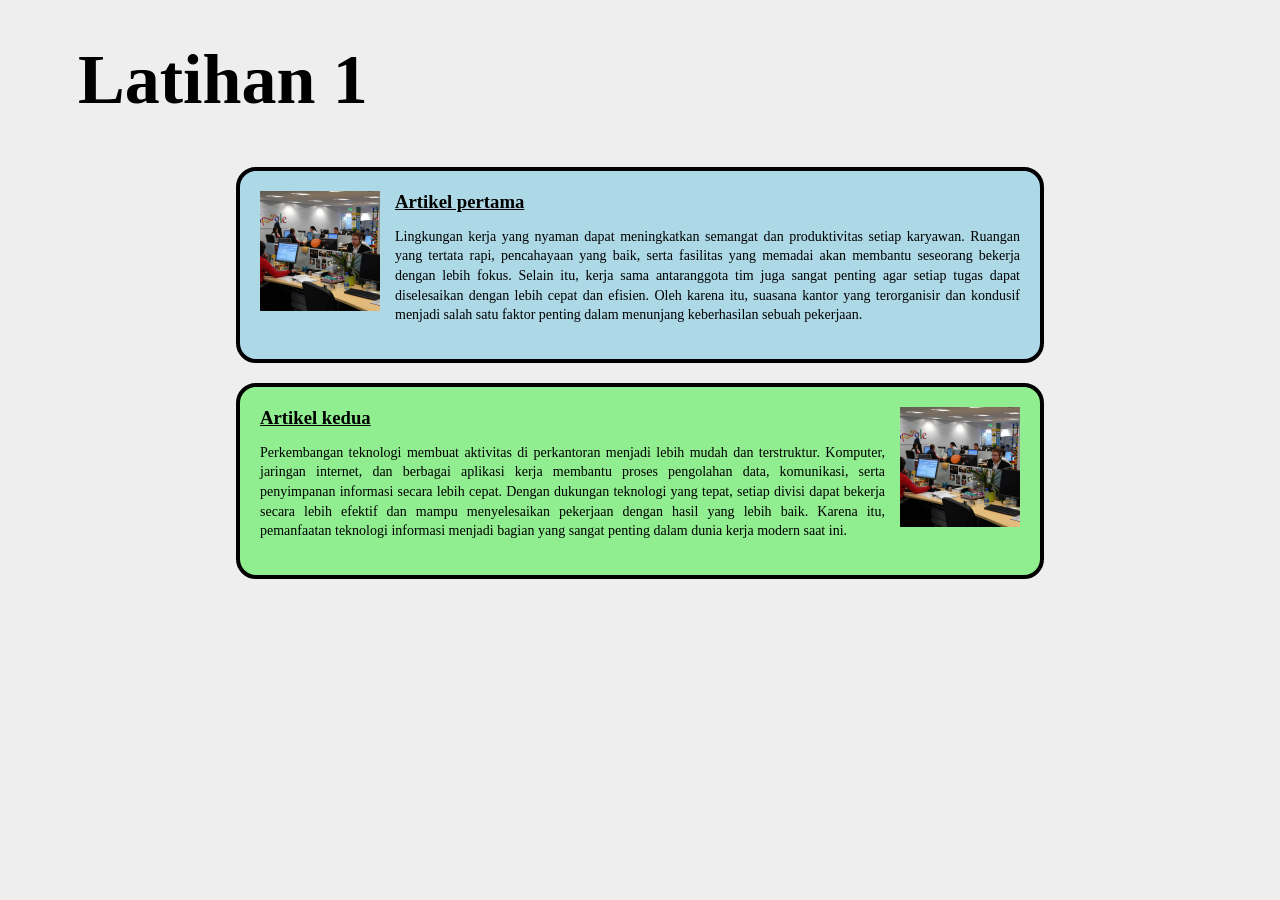
<file: TP4 - Full Project/index.html>
<!DOCTYPE html>
<html lang="id">
<head>
    <meta charset="UTF-8">
    <meta name="viewport" content="width=device-width, initial-scale=1.0">
    <title>Latihan 1</title>
    <link rel="stylesheet" href="style.css">
</head>
<body>

    <h1>Latihan 1</h1>

    <div class="box box1">
        <img src="gambar.jpg" alt="Suasana kerja di kantor">
        <h3>Artikel pertama</h3>
        <p>
            Lingkungan kerja yang nyaman dapat meningkatkan semangat dan produktivitas setiap karyawan.
            Ruangan yang tertata rapi, pencahayaan yang baik, serta fasilitas yang memadai akan membantu
            seseorang bekerja dengan lebih fokus. Selain itu, kerja sama antaranggota tim juga sangat penting
            agar setiap tugas dapat diselesaikan dengan lebih cepat dan efisien. Oleh karena itu, suasana
            kantor yang terorganisir dan kondusif menjadi salah satu faktor penting dalam menunjang keberhasilan
            sebuah pekerjaan.
        </p>
    </div>

    <div class="box box2">
        <img src="gambar.jpg" alt="Aktivitas tim di kantor">
        <h3>Artikel kedua</h3>
        <p>
            Perkembangan teknologi membuat aktivitas di perkantoran menjadi lebih mudah dan terstruktur.
            Komputer, jaringan internet, dan berbagai aplikasi kerja membantu proses pengolahan data,
            komunikasi, serta penyimpanan informasi secara lebih cepat. Dengan dukungan teknologi yang tepat,
            setiap divisi dapat bekerja secara lebih efektif dan mampu menyelesaikan pekerjaan dengan hasil
            yang lebih baik. Karena itu, pemanfaatan teknologi informasi menjadi bagian yang sangat penting
            dalam dunia kerja modern saat ini.
        </p>
    </div>

</body>
</html>
</file>
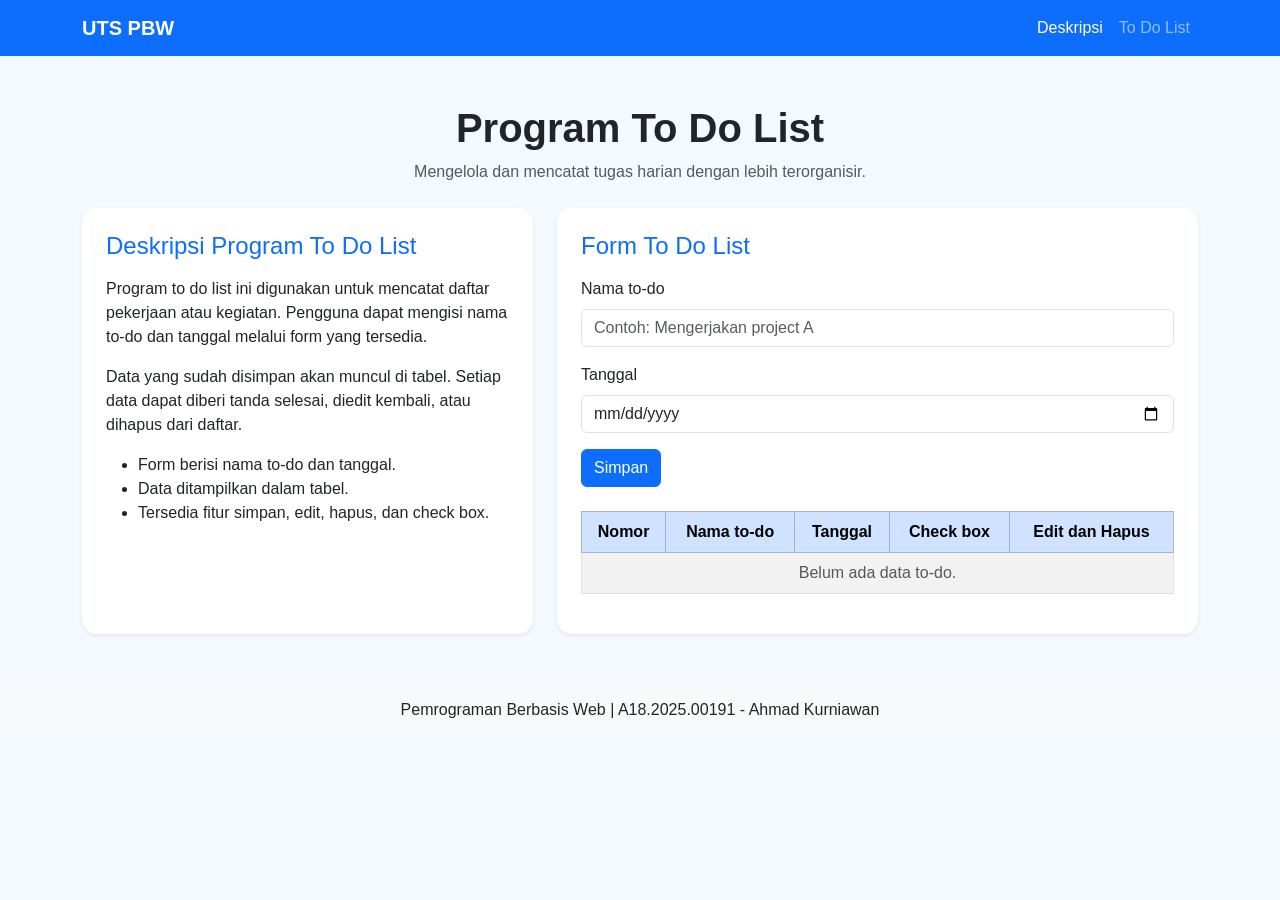
<file: UTS - PBW/index.html>
<!DOCTYPE html>
<html lang="id">
<head>
  <meta charset="UTF-8">
  <meta name="viewport" content="width=device-width, initial-scale=1.0">
  <title>UTS Pemrograman Berbasis Web</title>

  <!-- Bootstrap CSS -->
  <link href="https://cdn.jsdelivr.net/npm/bootstrap@5.3.3/dist/css/bootstrap.min.css" rel="stylesheet">

  <!-- CSS sendiri -->
  <link rel="stylesheet" href="style.css">
</head>
<body>
  <nav class="navbar navbar-expand-lg bg-primary navbar-dark sticky-top">
    <div class="container">
      <a class="navbar-brand fw-bold" href="#">UTS PBW</a>
      <button class="navbar-toggler" type="button" data-bs-toggle="collapse" data-bs-target="#navbarMenu">
        <span class="navbar-toggler-icon"></span>
      </button>
      <div class="collapse navbar-collapse" id="navbarMenu">
        <ul class="navbar-nav ms-auto">
          <li class="nav-item">
            <a class="nav-link active" href="#deskripsi">Deskripsi</a>
          </li>
          <li class="nav-item">
            <a class="nav-link" href="#todolist">To Do List</a>
          </li>
        </ul>
      </div>
    </div>
  </nav>

  <main class="container my-5">
    <div class="text-center mb-4">
      <h1 class="fw-bold">Program To Do List</h1>
      <p class="text-muted">Mengelola dan mencatat tugas harian dengan lebih terorganisir.</p>
    </div>

    <!-- Layout 2 kolom -->
    <div class="row g-4">
      <!-- Kolom kiri: deskripsi -->
      <div class="col-md-5" id="deskripsi">
        <div class="card shadow-sm h-100 border-0">
          <div class="card-body p-4">
            <h2 class="h4 mb-3 text-primary">Deskripsi Program To Do List</h2>
            <p>
              Program to do list ini digunakan untuk mencatat daftar pekerjaan atau kegiatan.
              Pengguna dapat mengisi nama to-do dan tanggal melalui form yang tersedia.
            </p>
            <p>
              Data yang sudah disimpan akan muncul di tabel. Setiap data dapat diberi tanda selesai,
              diedit kembali, atau dihapus dari daftar.
            </p>
            <ul class="mb-0">
              <li>Form berisi nama to-do dan tanggal.</li>
              <li>Data ditampilkan dalam tabel.</li>
              <li>Tersedia fitur simpan, edit, hapus, dan check box.</li>
            </ul>
          </div>
        </div>
      </div>

      <!-- Kolom kanan: form dan tabel -->
      <div class="col-md-7" id="todolist">
        <div class="card shadow-sm border-0">
          <div class="card-body p-4">
            <h2 class="h4 mb-3 text-primary">Form To Do List</h2>

            <!-- Baris pertama: form -->
            <form id="todoForm" class="mb-4">
              <div class="mb-3">
                <label for="namaTodo" class="form-label">Nama to-do</label>
                <input type="text" class="form-control" id="namaTodo" placeholder="Contoh: Mengerjakan project A">
              </div>
              <div class="mb-3">
                <label for="tanggalTodo" class="form-label">Tanggal</label>
                <input type="date" class="form-control" id="tanggalTodo">
              </div>
              <button type="submit" class="btn btn-primary" id="tombolSimpan">Simpan</button>
              <button type="button" class="btn btn-secondary d-none" id="tombolBatal">Batal</button>
            </form>

            <!-- Baris kedua: tabel hasil input -->
            <div class="table-responsive">
              <table class="table table-bordered table-striped align-middle text-center">
                <thead class="table-primary">
                  <tr>
                    <th>Nomor</th>
                    <th>Nama to-do</th>
                    <th>Tanggal</th>
                    <th>Check box</th>
                    <th>Edit dan Hapus</th>
                  </tr>
                </thead>
                <tbody id="isiTabel">
                  <tr>
                    <td colspan="5" class="text-muted">Belum ada data to-do.</td>
                  </tr>
                </tbody>
              </table>
            </div>
          </div>
        </div>
      </div>
    </div>
  </main>

  <footer class="text-center py-3 bg-light">
    <p class="mb-0">Pemrograman Berbasis Web | A18.2025.00191 - Ahmad Kurniawan</p>
  </footer>

  <!-- Bootstrap JS -->
  <script src="https://cdn.jsdelivr.net/npm/bootstrap@5.3.3/dist/js/bootstrap.bundle.min.js"></script>

  <!-- JavaScript sendiri -->
  <script src="script.js"></script>
</body>
</html>
</file>
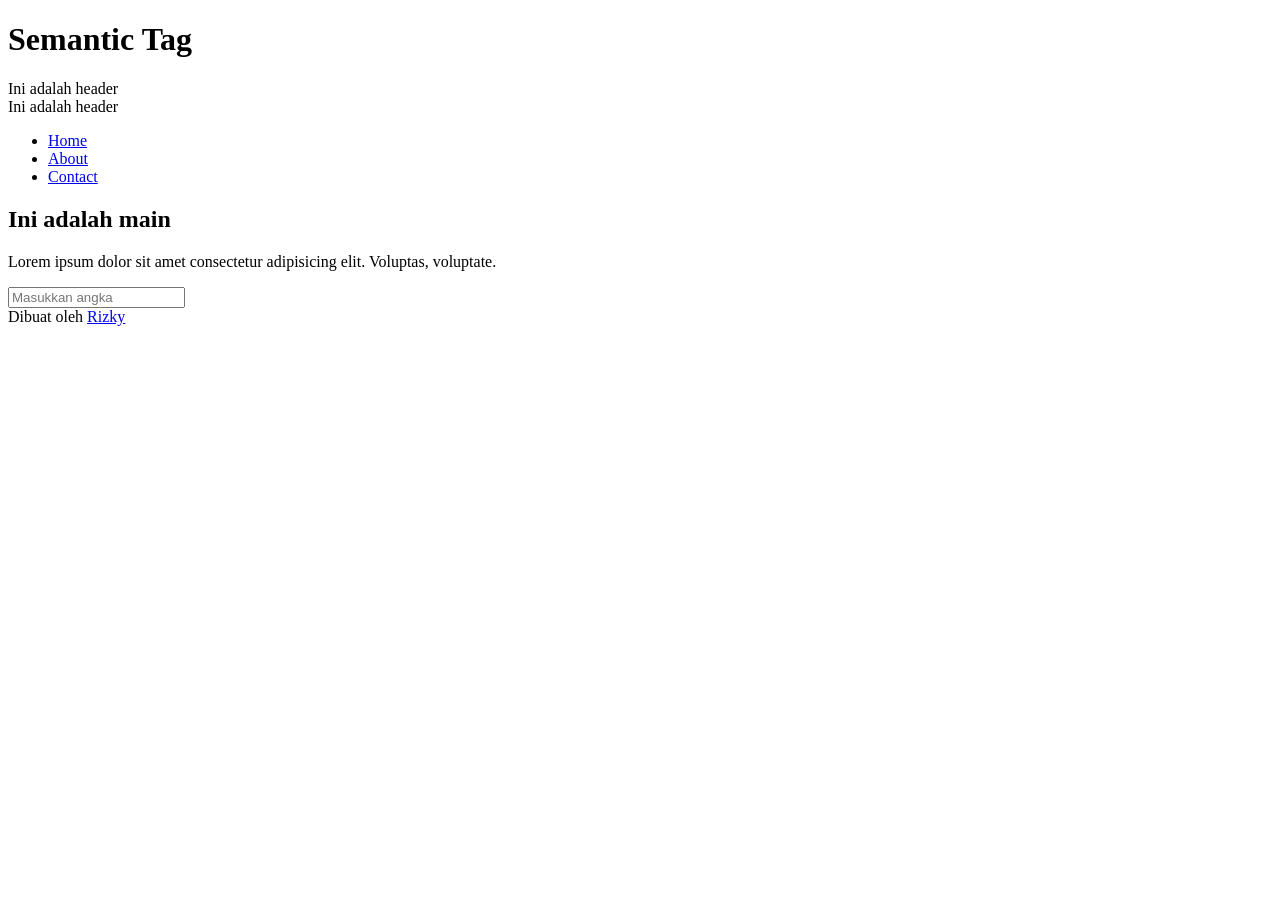
<file: P10 - Materi CRUD/body.html>
<!DOCTYPE html>
<html lang="en">
<head>
    <meta charset="UTF-8">
    <meta name="viewport" content="width=device-width, initial-scale=1.0">
    <title>Semantic Tag</title>
</head>
<body onload="alert('Selamat datang di website saya')">
    <h1>Semantic Tag</h1>
    <div id="header">
        Ini adalah header
    </div>
    <header>
        Ini adalah header
    </header>
    <nav>
        <ul id="menu">
            <li><a href="#">Home</a></li>
            <li><a href="#">About</a></li>
            <li><a href="#">Contact</a></li>
        </ul>
    </nav>
    <main>
        <h2>Ini adalah main</h2>
        <p>Lorem ipsum dolor sit amet consectetur adipisicing elit. Voluptas, voluptate.</p>
        <input type="text" name="angka" id="angka" placeholder="Masukkan angka">
    </main>
    <footer>
        Dibuat oleh <a href="#">Rizky</a>
    </footer>
    <script>
        var i = 0
        i = "ABC"
        i = 5.8
        i = true
        var j = 10
        var k = 15
        var hasil = j + k
        console.log(hasil)
        var angka = document.getElementById("angka").value
        hasil = Number(angka) + j // hasilnya akan menjadi number karena angka diubah menjadi number
        console.log(hasil)
    </script>
</body>
</html>
</file>
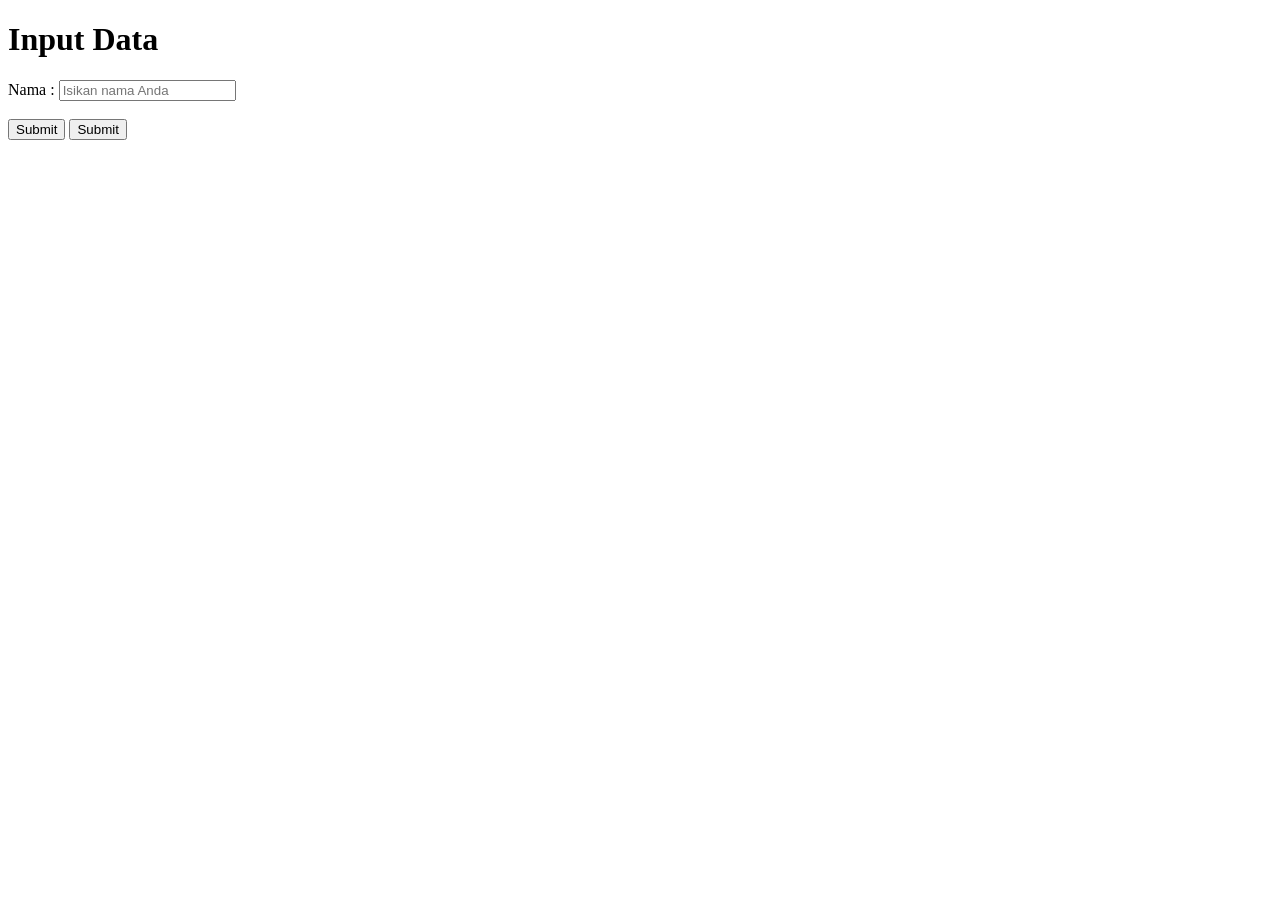
<file: P10 - Materi CRUD/form.html>
<!DOCTYPE html>
<html lang="en">
<head>
    <meta charset="UTF-8">
    <meta name="viewport" content="width=device-width, initial-scale=1.0">
    <title>Form</title>
</head>
<body>
    <h1>Input Data</h1>
    <form action="">
        Nama : <input type="text" name="nama" placeholder="Isikan nama Anda" required>
        <br><br>
        <button type="submit">Submit</button>
        <input type="submit" value="Submit">
    </form>
</body>
</html>
</file>
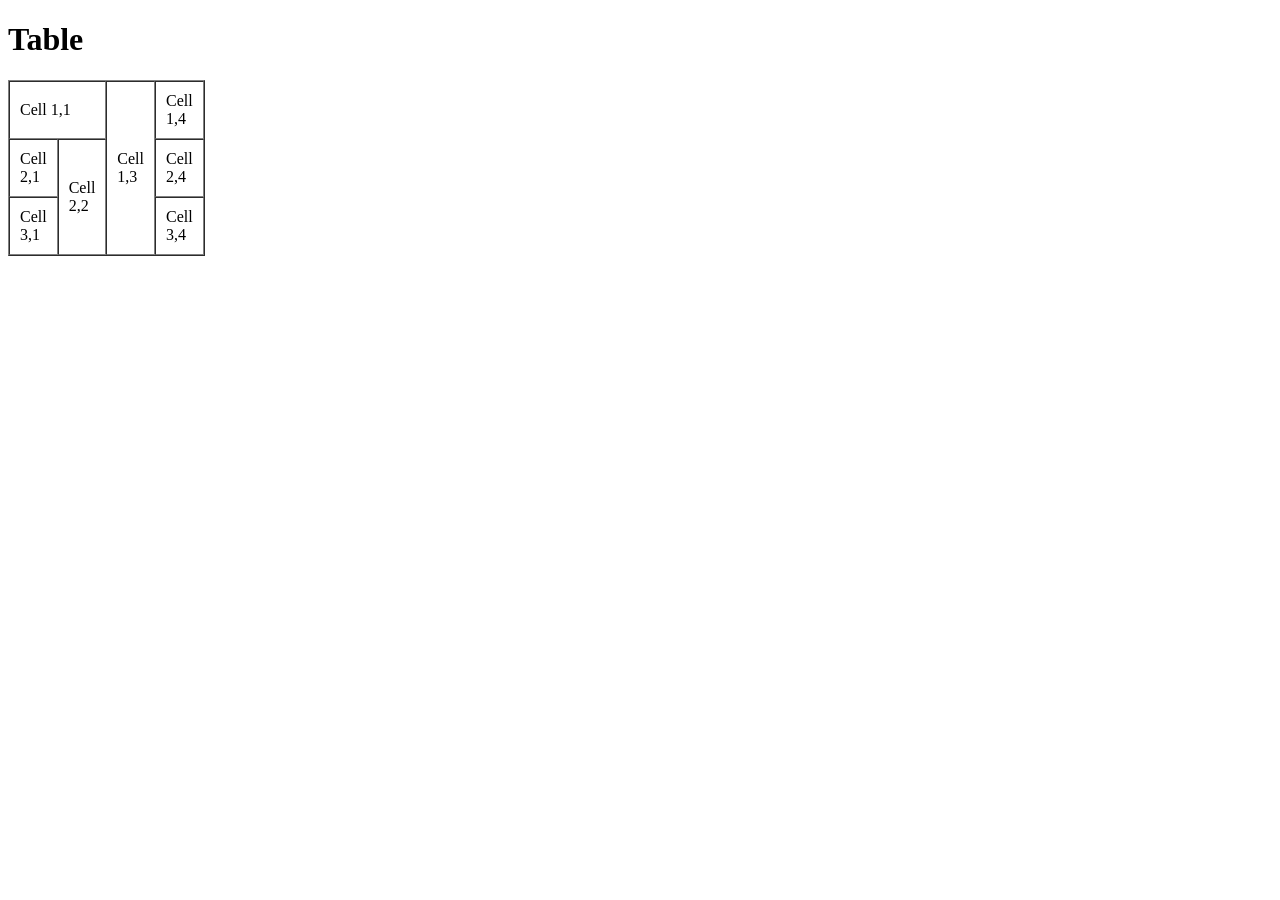
<file: P10 - Materi CRUD/table.html>
<!DOCTYPE html>
<html lang="en">
<head>
    <meta charset="UTF-8">
    <meta name="viewport" content="width=device-width, initial-scale=1.0">
    <title>Table</title>
</head>
<body>
    <h1>Table</h1>
    <table border="1" cellspacing="0" cellpadding="10" width="100">
        <tr>
            <td colspan="2">Cell 1,1</td>
            <td rowspan="3">Cell 1,3</td>
            <td>Cell 1,4</td>
        </tr>
        <tr>
            <td>Cell 2,1</td>
            <td rowspan="2">Cell 2,2</td>

            <td>Cell 2,4</td>
        </tr>
        <tr>
            <td>Cell 3,1</td>

            <td>Cell 3,4</td>
        </tr>
    </table>
</body>
</html>
</file>
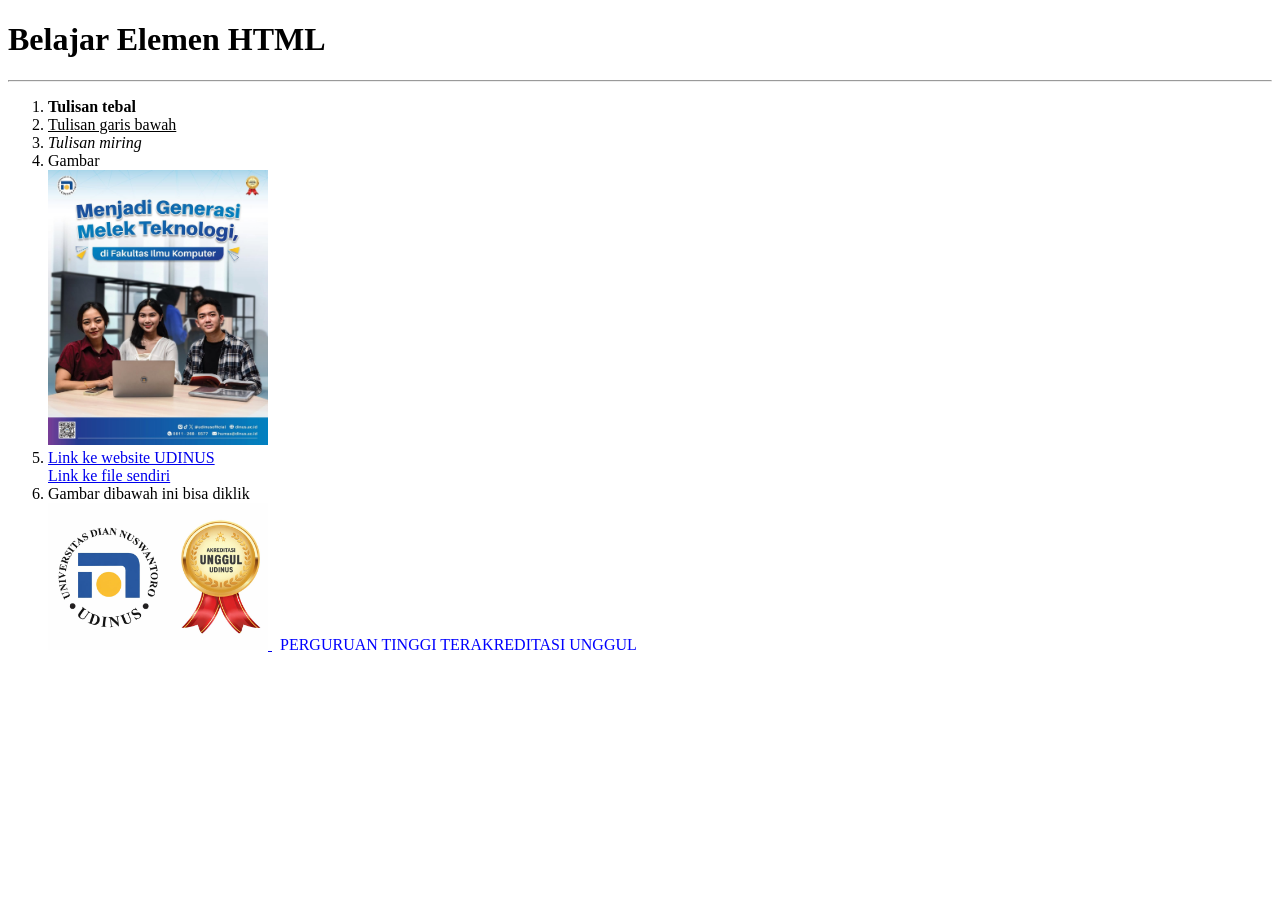
<file: TP2 - Bagian 1/latihan1.html>
<!DOCTYPE html>
<html>
<head>
    <title>Latihan 1</title>
</head>
<body>
    <h1>Belajar Elemen HTML</h1>
    <hr>

    <ol>
        <li><b>Tulisan tebal</b></li>
        <li><u>Tulisan garis bawah</u></li>
        <li><i>Tulisan miring</i></li>
        <li>
            Gambar <br>
            <img src="gambar.jpg" alt="Gambar" width="220">
        </li>
        <li>
            <a href="https://dinus.ac.id" target="_blank">Link ke website UDINUS</a><br>
            <a href="profil.html">Link ke file sendiri</a>
        </li>
        <li>
            Gambar dibawah ini bisa diklik <br>
            <a href="https://dinus.ac.id" target="_blank">
                <img src="logo-udinus.jpeg" alt="Logo UDINUS" width="220">
            </a>
            &nbsp;
            <font color="blue">PERGURUAN TINGGI TERAKREDITASI UNGGUL</font>
        </li>
    </ol>
</body>
</html>
</file>
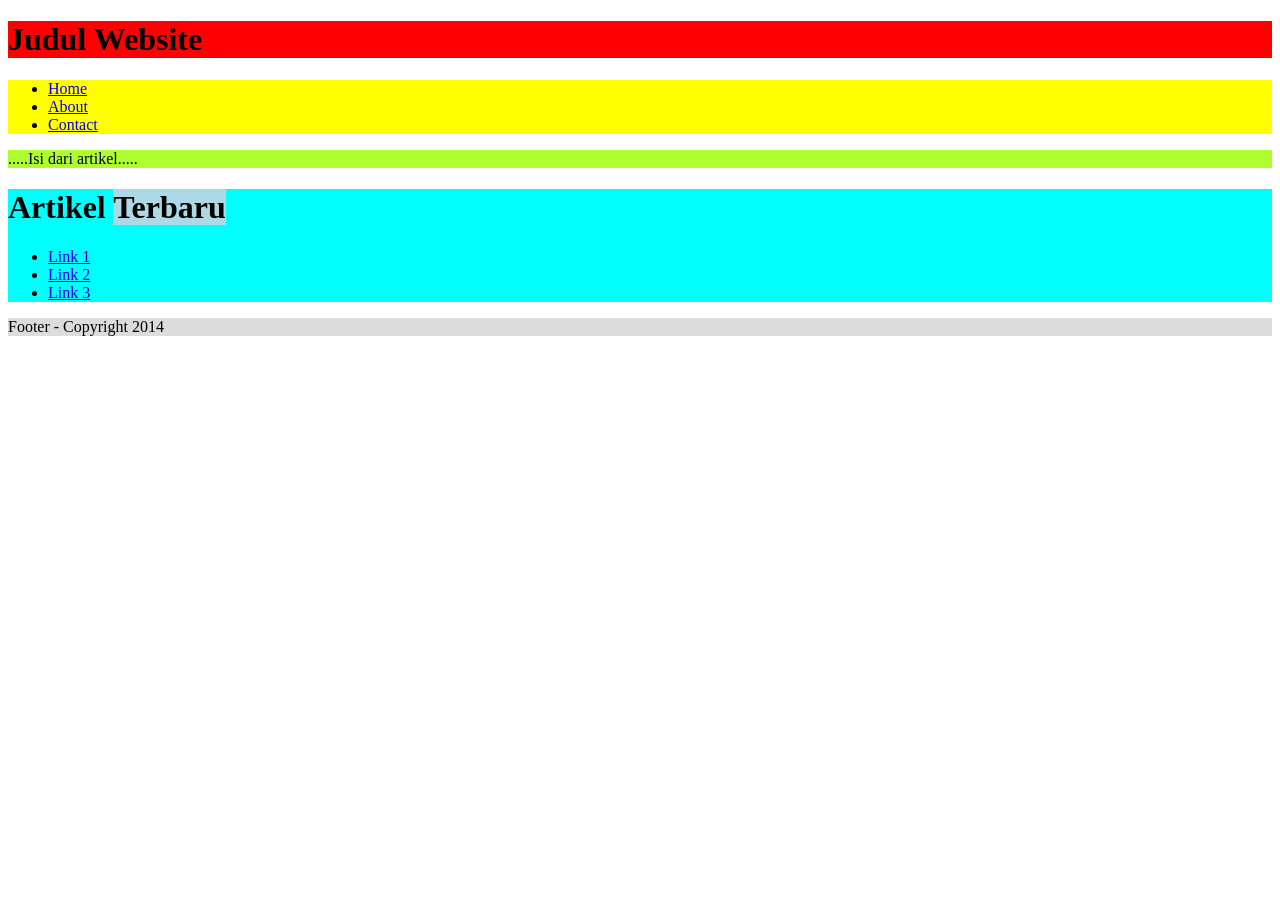
<file: TP2 - Bagian 2/divspan.html>
<!DOCTYPE html>
<html>
<head>
    <title>Div dan Span</title>
</head>
<body>

    <div id="header" style="background-color: red;">
        <h1>Judul Website</h1>
    </div>

    <div id="menu" style="background-color: yellow;">
        <ul>
            <li><a href="#">Home</a></li>
            <li><a href="#">About</a></li>
            <li><a href="#">Contact</a></li>
        </ul>
    </div>

    <div id="content" style="background-color: greenyellow;">
        <div id="article_1">
            <p>.....Isi dari artikel.....</p>
        </div>
    </div>

    <div id="sidebar" style="background-color: cyan;">
        <h1>Artikel <span style="background-color: lightblue;">Terbaru</span></h1>
        <ul>
            <li><a href="#">Link 1</a></li>
            <li><a href="#">Link 2</a></li>
            <li><a href="#">Link 3</a></li>
        </ul>
    </div>

    <div id="footer" style="background-color: gainsboro;">
        <p>Footer - Copyright 2014</p>
    </div>

</body>
</html>
</file>
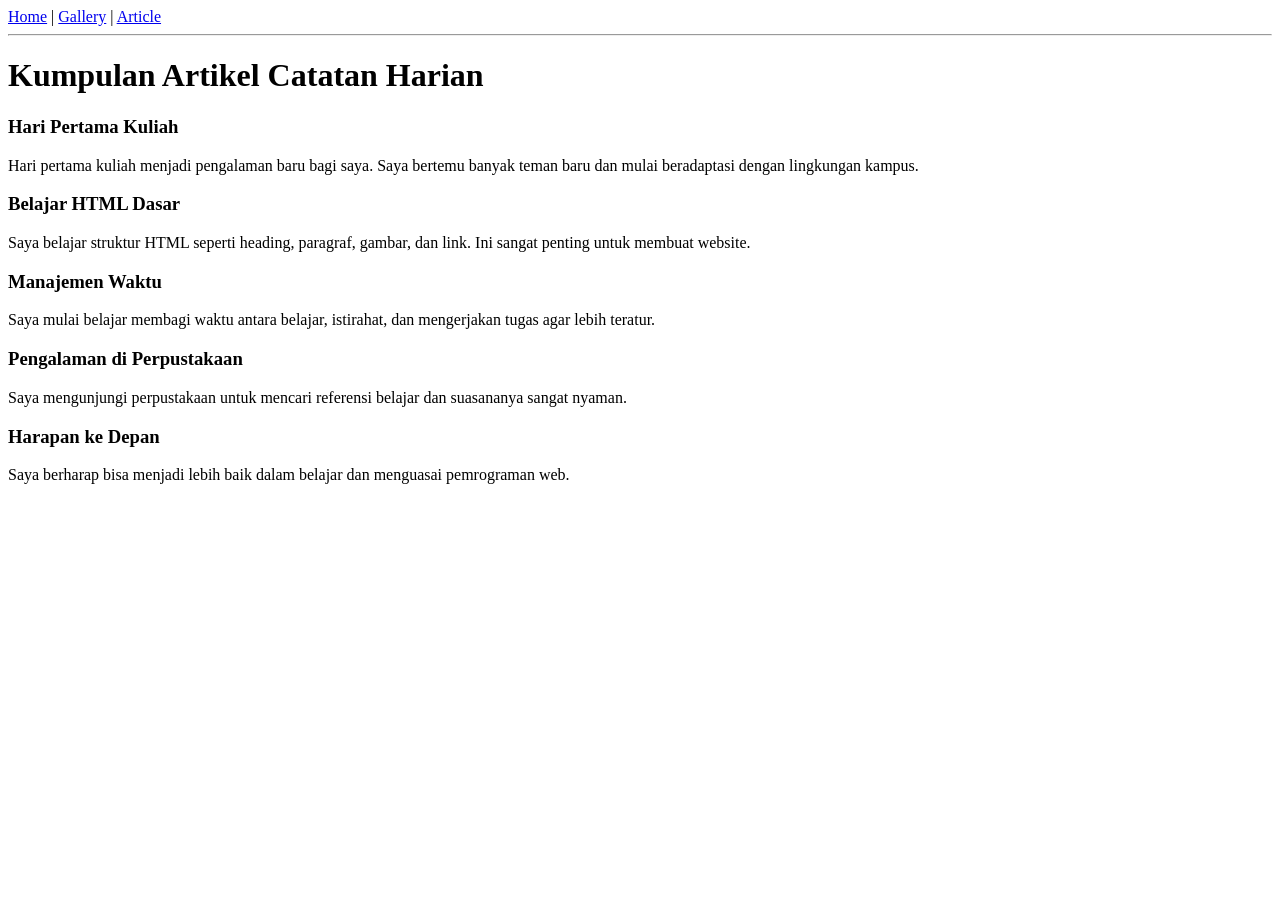
<file: TP3 - Full Project/article.html>
<!DOCTYPE html>
<html lang="id">
<head>
    <meta charset="UTF-8">
    <title>Article - Catatan Harian</title>
</head>
<body>

<nav>
    <a href="home.html">Home</a> |
    <a href="gallery.html">Gallery</a> |
    <a href="article.html">Article</a>
</nav>
<hr>

<h1>Kumpulan Artikel Catatan Harian</h1>

<h3>Hari Pertama Kuliah</h3>
<p>
Hari pertama kuliah menjadi pengalaman baru bagi saya. Saya bertemu banyak teman baru dan mulai beradaptasi dengan lingkungan kampus.
</p>

<h3>Belajar HTML Dasar</h3>
<p>
Saya belajar struktur HTML seperti heading, paragraf, gambar, dan link. Ini sangat penting untuk membuat website.
</p>

<h3>Manajemen Waktu</h3>
<p>
Saya mulai belajar membagi waktu antara belajar, istirahat, dan mengerjakan tugas agar lebih teratur.
</p>

<h3>Pengalaman di Perpustakaan</h3>
<p>
Saya mengunjungi perpustakaan untuk mencari referensi belajar dan suasananya sangat nyaman.
</p>

<h3>Harapan ke Depan</h3>
<p>
Saya berharap bisa menjadi lebih baik dalam belajar dan menguasai pemrograman web.
</p>

</body>
</html>
</file>
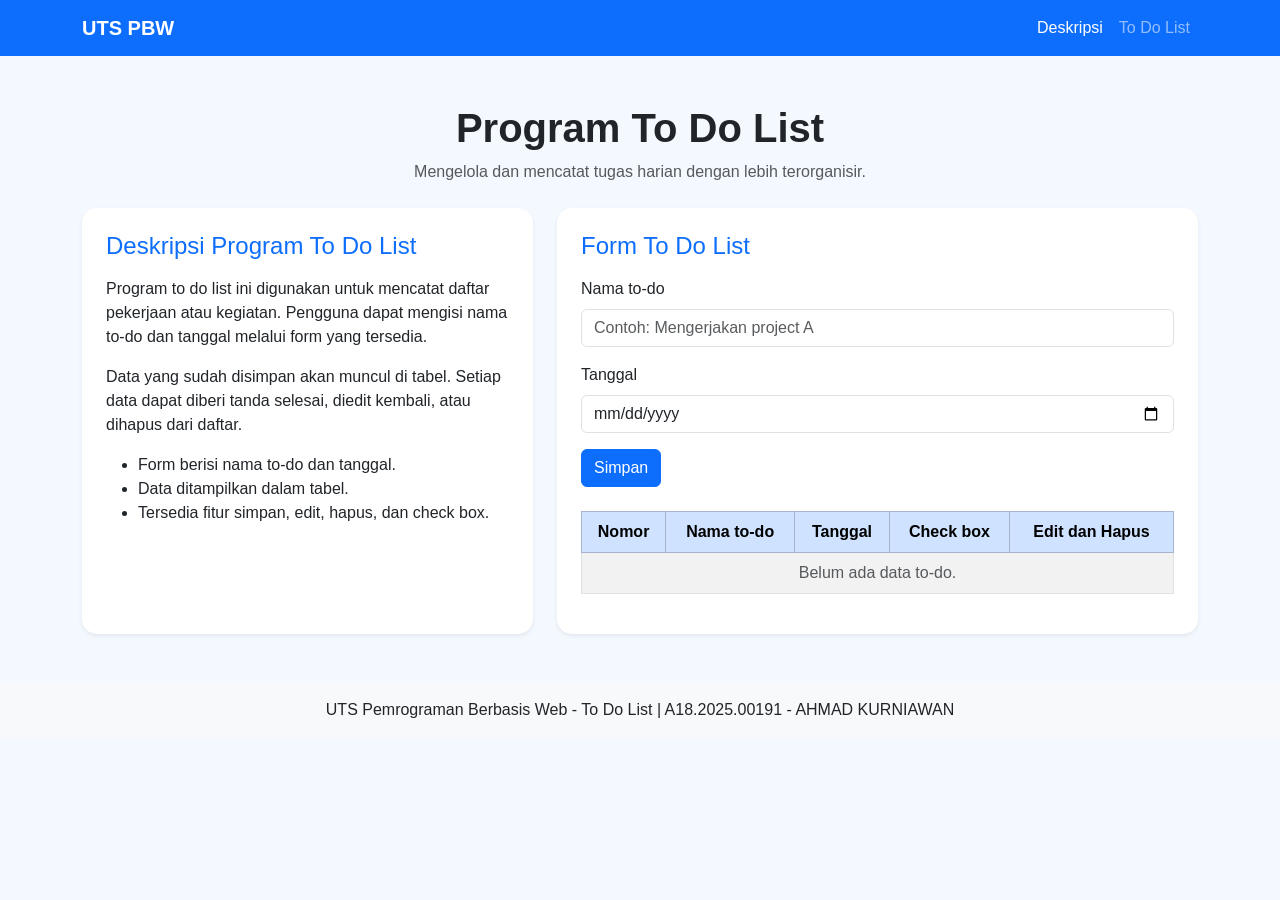
<file: UTS - PBW/uts-todolist.html>
<!DOCTYPE html>
<html lang="id">
<head>
  <meta charset="UTF-8">
  <meta name="viewport" content="width=device-width, initial-scale=1.0">
  <title>UTS Pemrograman Berbasis Web</title>

  <!-- Bootstrap CSS -->
  <link href="https://cdn.jsdelivr.net/npm/bootstrap@5.3.3/dist/css/bootstrap.min.css" rel="stylesheet">

  <!-- CSS sendiri -->
  <link rel="stylesheet" href="style.css">
</head>
<body>
  <nav class="navbar navbar-expand-lg bg-primary navbar-dark sticky-top">
    <div class="container">
      <a class="navbar-brand fw-bold" href="#">UTS PBW</a>
      <button class="navbar-toggler" type="button" data-bs-toggle="collapse" data-bs-target="#navbarMenu">
        <span class="navbar-toggler-icon"></span>
      </button>
      <div class="collapse navbar-collapse" id="navbarMenu">
        <ul class="navbar-nav ms-auto">
          <li class="nav-item">
            <a class="nav-link active" href="#deskripsi">Deskripsi</a>
          </li>
          <li class="nav-item">
            <a class="nav-link" href="#todolist">To Do List</a>
          </li>
        </ul>
      </div>
    </div>
  </nav>

  <main class="container my-5">
    <div class="text-center mb-4">
      <h1 class="fw-bold">Program To Do List</h1>
      <p class="text-muted">Mengelola dan mencatat tugas harian dengan lebih terorganisir.</p>
    </div>

    <!-- Layout 2 kolom -->
    <div class="row g-4">
      <!-- Kolom kiri: deskripsi -->
      <div class="col-md-5" id="deskripsi">
        <div class="card shadow-sm h-100 border-0">
          <div class="card-body p-4">
            <h2 class="h4 mb-3 text-primary">Deskripsi Program To Do List</h2>
            <p>
              Program to do list ini digunakan untuk mencatat daftar pekerjaan atau kegiatan.
              Pengguna dapat mengisi nama to-do dan tanggal melalui form yang tersedia.
            </p>
            <p>
              Data yang sudah disimpan akan muncul di tabel. Setiap data dapat diberi tanda selesai,
              diedit kembali, atau dihapus dari daftar.
            </p>
            <ul class="mb-0">
              <li>Form berisi nama to-do dan tanggal.</li>
              <li>Data ditampilkan dalam tabel.</li>
              <li>Tersedia fitur simpan, edit, hapus, dan check box.</li>
            </ul>
          </div>
        </div>
      </div>

      <!-- Kolom kanan: form dan tabel -->
      <div class="col-md-7" id="todolist">
        <div class="card shadow-sm border-0">
          <div class="card-body p-4">
            <h2 class="h4 mb-3 text-primary">Form To Do List</h2>

            <!-- Baris pertama: form -->
            <form id="todoForm" class="mb-4">
              <div class="mb-3">
                <label for="namaTodo" class="form-label">Nama to-do</label>
                <input type="text" class="form-control" id="namaTodo" placeholder="Contoh: Mengerjakan project A">
              </div>
              <div class="mb-3">
                <label for="tanggalTodo" class="form-label">Tanggal</label>
                <input type="date" class="form-control" id="tanggalTodo">
              </div>
              <button type="submit" class="btn btn-primary" id="tombolSimpan">Simpan</button>
              <button type="button" class="btn btn-secondary d-none" id="tombolBatal">Batal</button>
            </form>

            <!-- Baris kedua: tabel hasil input -->
            <div class="table-responsive">
              <table class="table table-bordered table-striped align-middle text-center">
                <thead class="table-primary">
                  <tr>
                    <th>Nomor</th>
                    <th>Nama to-do</th>
                    <th>Tanggal</th>
                    <th>Check box</th>
                    <th>Edit dan Hapus</th>
                  </tr>
                </thead>
                <tbody id="isiTabel">
                  <tr>
                    <td colspan="5" class="text-muted">Belum ada data to-do.</td>
                  </tr>
                </tbody>
              </table>
            </div>
          </div>
        </div>
      </div>
    </div>
  </main>

  <footer class="text-center py-3 bg-light">
    <p class="mb-0">UTS Pemrograman Berbasis Web - To Do List | A18.2025.00191 - AHMAD KURNIAWAN</p>
  </footer>

  <!-- Bootstrap JS -->
  <script src="https://cdn.jsdelivr.net/npm/bootstrap@5.3.3/dist/js/bootstrap.bundle.min.js"></script>

  <!-- JavaScript sendiri -->
  <script src="script.js"></script>
</body>
</html>
</file>
<file: TP4 - Full Project/style.css>
body {
    background-color: #eeeeee;
    font-family: "Times New Roman", serif;
}

h1 {
    font-size: 70px;
    margin-top: 40px;
    margin-left: 70px;
}

.box {
    width: 760px;
    padding: 20px;
    margin: 20px auto;
    border: 4px solid black;
    border-radius: 20px;
}

.box h3 {
    text-decoration: underline;
    margin-top: 0;
    margin-bottom: 10px;
}

.box p {
    font-size: 14px;
    text-align: justify;
    line-height: 1.4;
}

.box img {
    width: 120px;
    height: 120px;
    object-fit: cover;
}

.box1 {
    background-color: lightblue;
}

.box1 img {
    float: left;
    margin-right: 15px;
}

.box2 {
    background-color: lightgreen;
}

.box2 img {
    float: right;
    margin-left: 15px;
}

.box::after {
    content: "";
    display: block;
    clear: both;
}
</file>
<file: UTS - PBW/style.css>
body {
  background-color: #f4f8ff;
  font-family: Arial, Helvetica, sans-serif;
}

.card {
  border-radius: 15px;
}

.table th {
  white-space: nowrap;
}

.selesai {
  text-decoration: line-through;
  color: gray;
}
</file>
